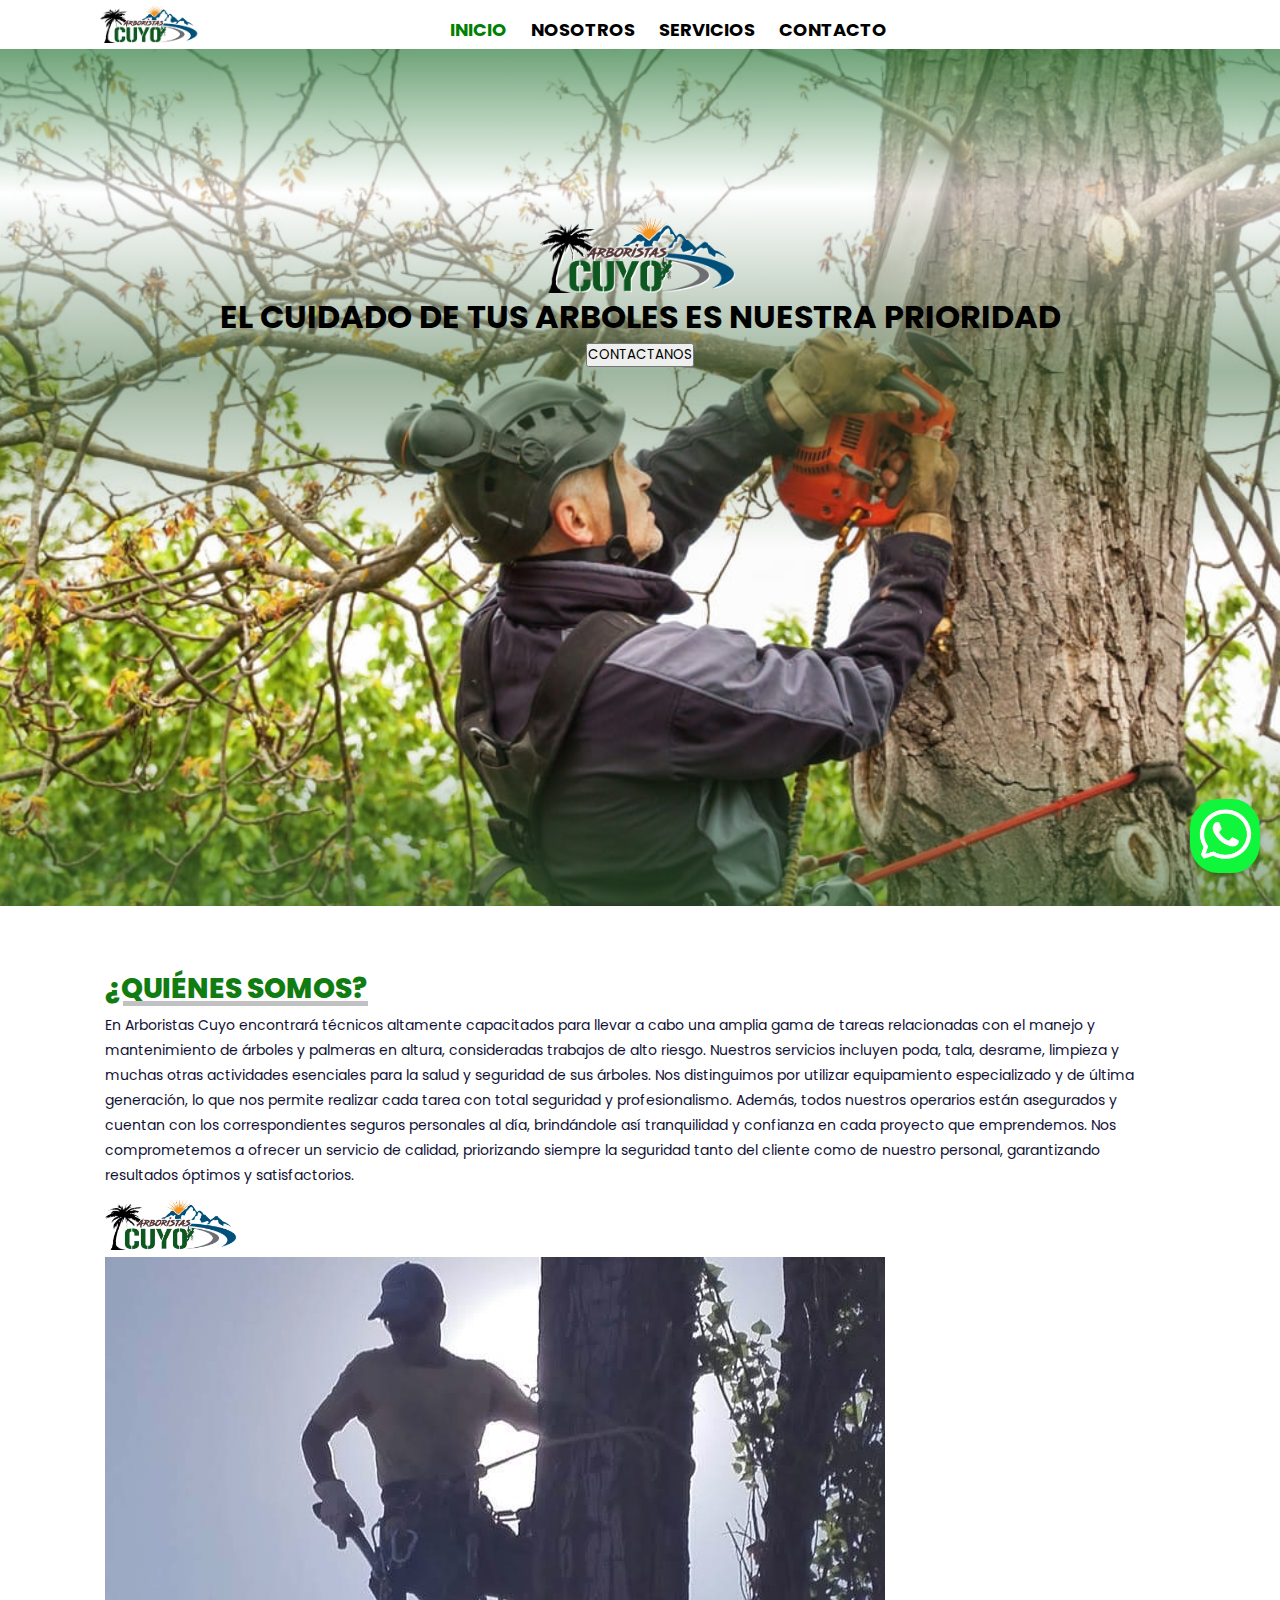
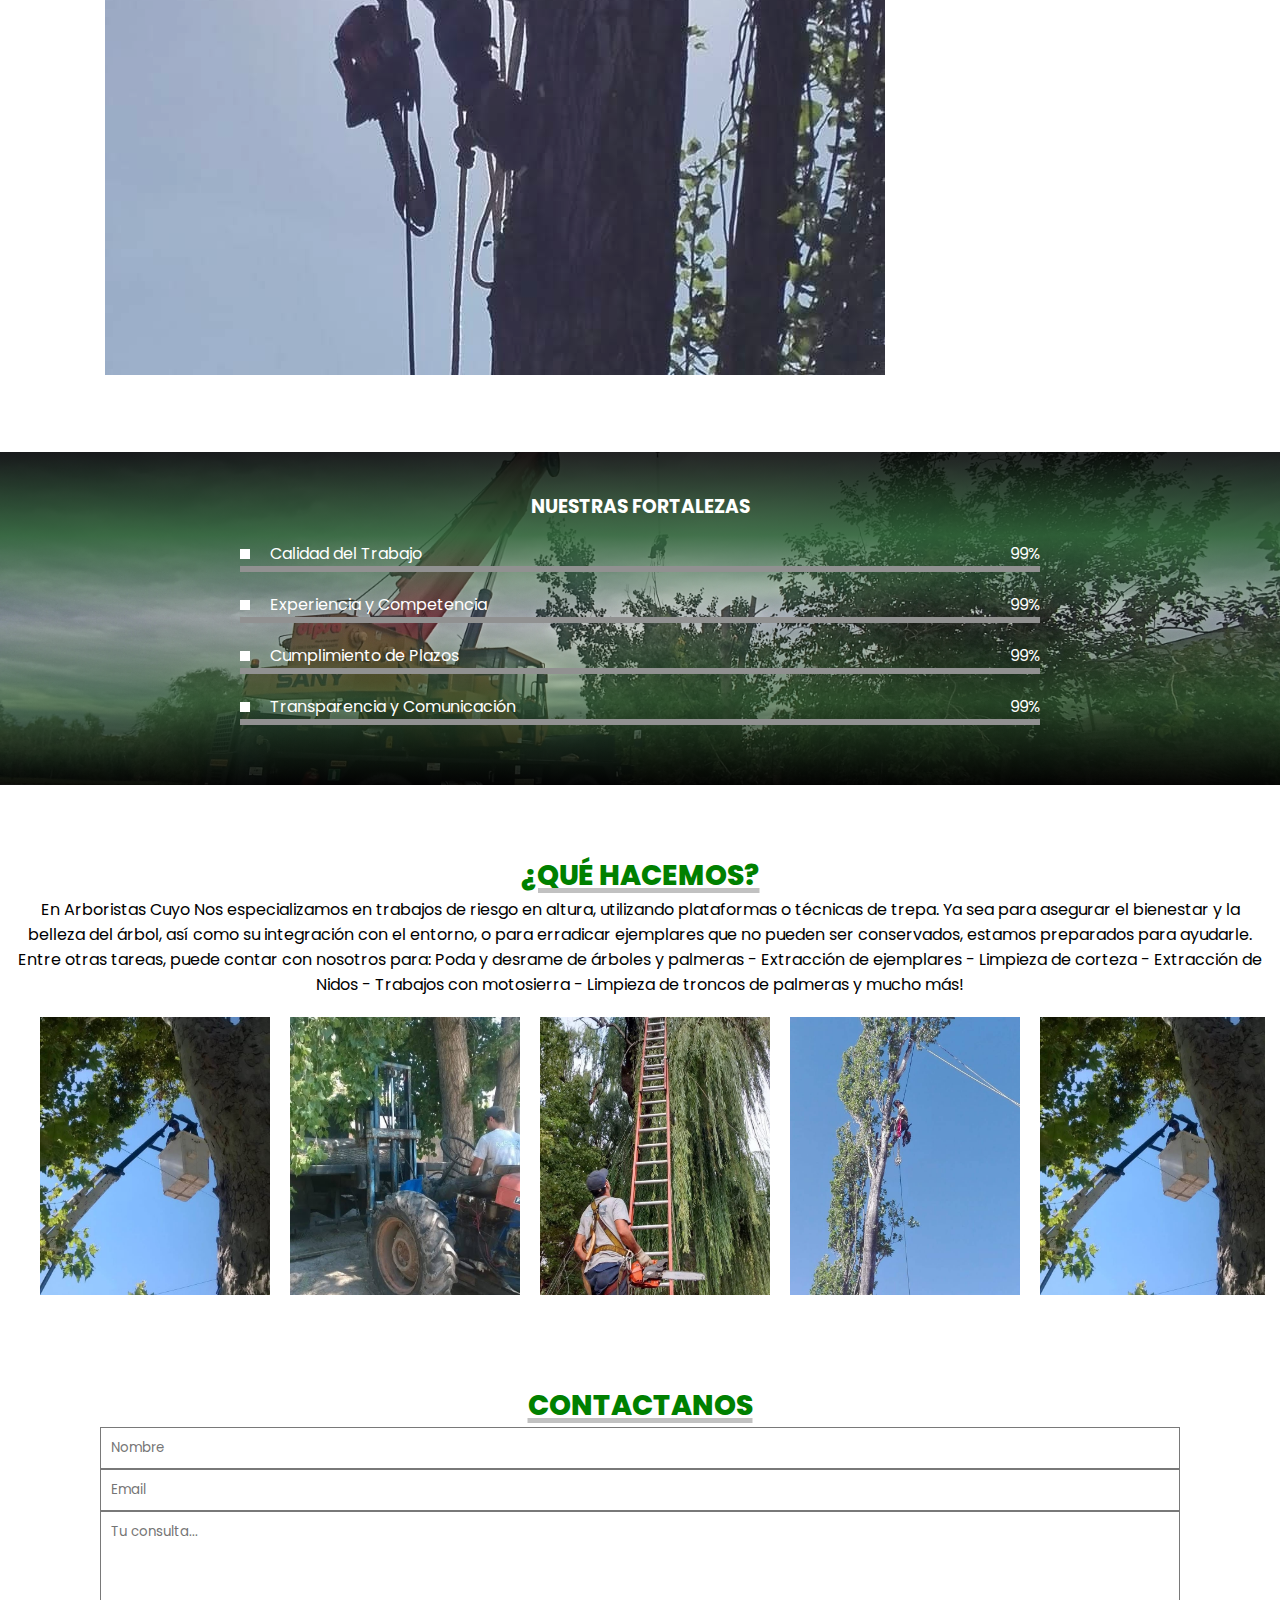
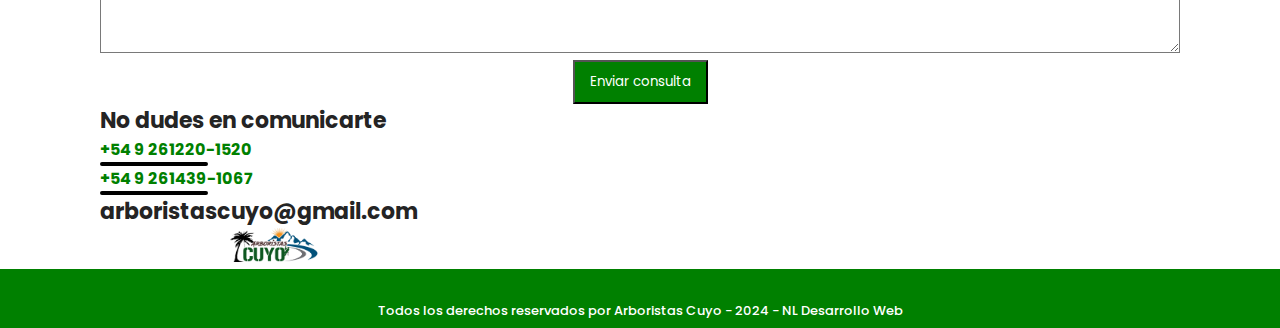
<file: index.html>
<!DOCTYPE html>
<html lang="es">

<head>
    <meta charset="UTF-8">
    <meta http-equiv="X-UA-Compatible" content="IE=edge">
    <meta name="viewport" content="width=device-width, initial-scale=1.0 user-scalable=no">
    <meta name="description" content="Sitio especializado en mantenimiento de autoelevadores.">
    <meta name="keywords" content="Autoelevadores, Heli, servicio técnico, repuestos, mantenimiento, capacitaciónes, 960/15, técnicos, diagnósticos, almacenamiento, estanterías, racks, neumaticos, apilador, zorras, neumaticos, filtros, cargadoras, autoelevadores eléctricos, combustión">
    <meta name="viewport" content="width=device-width, initial-scale=1, shrink-to-fit=no">

    <link rel="icon" type="image/jpg" href="./imagenes/logoArborista.png" />
    <link href="https://cdn.jsdelivr.net/npm/bootstrap@5.3.2/dist/css/bootstrap.min.css" rel="stylesheet" integrity="sha384-T3c6CoIi6uLrA9TneNEoa7RxnatzjcDSCmG1MXxSR1GAsXEV/Dwwykc2MPK8M2HN" crossorigin="anonymous">
    <link rel="stylesheet" href="https://cdnjs.cloudflare.com/ajax/libs/font-awesome/6.1.1/css/all.min.css" integrity="sha512-KfkfwYDsLkIlwQp6LFnl8zNdLGxu9YAA1QvwINks4PhcElQSvqcyVLLD9aMhXd13uQjoXtEKNosOWaZqXgel0g==" crossorigin="anonymous" referrerpolicy="no-referrer"
    />
    <link rel="stylesheet" href="estilo.css">
    <title>Lift Autoelevadores</title>
</head>

<body>
    <!-- SECCION I N I C I O -->
    <section id="inicio">
        <div class="contenido m-auto">
            <header>
                <div class="contenido-header">
                    <img class="logo" src="./imagenes/logoArborista.png" alt="logo" width="100px">
                    <nav id="nav" class="">
                        <ul id="links">
                            <li><a href="#inicio" class="seleccionado fw-bold" onclick="seleccionar(this)">INICIO</a></li>
                            <li><a href="#nosotros" onclick="seleccionar(this)">NOSOTROS</a></li>
                            <li><a href="#servicios" onclick="seleccionar(this)">SERVICIOS</a></li>
                            <li><a href="#contacto" onclick="seleccionar(this)">CONTACTO</a></li>
                        </ul>
                    </nav>
                    <!-- Icono del menu responsive -->
                    <div id="icono-nav" onclick="responsiveMenu()">
                        <i class="fa-solid fa-bars hambuerguesa"></i>
                    </div> 
                    <div class="redes">
                        <a href="https://www.youtube.com/channel/UCPWwAEOqWfNb7BHabDuNXPg" target="_blank" ><i class="fa-brands fa-youtube"></i></a>
                        <a href="https://www.facebook.com/Urbanoconstruccionesciviles"  target="_blank"><i class="fa-brands fa-facebook"></i></a>
                        <a href="https://www.instagram.com/urb.construccionesciviles?utm_source=qr&igsh=MWxrcWVxZ2N5cTZtbQ==" target="_blank"><i class="fa-brands fa-instagram-square"></i></a>
                    </div>
                </div>
            </header>
           
            <div class="container presentacion m-auto">
                <img class="logotran" src="./imagenes/logoArborista.png" alt="" width="200px">
                <div class="text-center"> 
                    <h1 class="mt-4 fw-bold fs-1 text-black ">EL CUIDADO DE TUS ARBOLES ES NUESTRA PRIORIDAD</h1>
                   
                 </div>
                 <div class="text-center">
                    <a href= "https://wa.me/542612201520?text=¡Hola,%20quisiera%20mas%20información!" target="_blank"><button type="button" class="btn btn-success btn-lg fw-bold mt-2">CONTACTANOS</button></a>
                  </div>
              </div>
    </section>
    <div class="container-fluid"> 
        <div class="row" id="nosotros"> 
                    
           <div class="col-md-7 col-xs-12 sobremi m-auto foto mt-2">
               <p class="titulo-seccion mb-4 text-center m-auto">¿QUIÉNES SOMOS?</p>
               
               <p class="text-center text-black fw-bold ">En Arboristas Cuyo encontrará técnicos altamente capacitados para llevar a cabo una amplia gama de tareas relacionadas con el manejo y mantenimiento de árboles y palmeras en altura, consideradas trabajos de alto riesgo. Nuestros servicios incluyen poda, tala, desrame, limpieza y muchas otras actividades esenciales para la salud y seguridad de sus árboles. Nos distinguimos por utilizar equipamiento especializado y de última generación, lo que nos permite realizar cada tarea con total seguridad y profesionalismo. Además, todos nuestros operarios están asegurados y cuentan con los correspondientes seguros personales al día, brindándole así tranquilidad y confianza en cada proyecto que emprendemos. Nos comprometemos a ofrecer un servicio de calidad, priorizando siempre la seguridad tanto del cliente como de nuestro personal, garantizando resultados óptimos y satisfactorios.
               </p>
                <div  class="col-md-5 col-xs-12 m-auto text-center mt-">
                    <img class="logonos" src="./imagenes/logoArborista.png" alt="" width="135px">
                </div>
           </div>
           <div  class="col-md-5 col-xs-12 m-auto ">
                   <img class="img-fluid foto-nosotros" src="./imagenes/arborista1.jpeg" alt="obra"   >  
               </div>
             
           </div>
             
       </div>
        </div>
   
    <!-- SECCION FORTALEZAS -->
 <div class="contenedor-skills m-auto" id="skills">
    <h3 class="m-auto mb-3">NUESTRAS FORTALEZAS</h3>
    <div class="skill m-auto">
        <div class="info mt-2">
            <p> <span class="lista"> </span>Calidad del Trabajo </p>
            <span class="porcentaje">99%</span>
        </div>

        <div class="barra">
            <div class="" id="html"></div>
        </div>
    </div>
    <div class="skill">
        <div class="info">
            <p> <span class="lista"> </span>Experiencia y Competencia</p>
            <span class="porcentaje">99%</span>
        </div>

        <div class="barra">
            <div class="" id="js"></div>
        </div>
    </div>
    <div class="skill">
        <div class="info">
            <p> <span class="lista"> </span>Cumplimiento de Plazos </p>
            <span class="porcentaje">99%</span>
        </div>

        <div class="barra">
            <div class="" id="rj"></div>
        </div>
    </div>
    <div class="skill">
        <div class="info">
            <p> <span class="lista"> </span>Transparencia y Comunicación</p>
            <span class="porcentaje">99%</span>
        </div>

        <div class="barra">
            <div class="" id="ps"></div>
        </div>
          </div>
</div>     


      

 <!-- SECCION S E R V I C I O S -->
    <section id="servicios">
        <div class="container ">
            <div class="row">
                <div class="col text-center ">
                    <p class="titulo-seccion mb-4 text-center m-auto ">¿QUÉ HACEMOS?</p>
                  <p class="fw-bold fs-6">En Arboristas Cuyo Nos especializamos en trabajos de riesgo en altura, utilizando plataformas o técnicas de trepa. Ya sea para asegurar el bienestar y la belleza del árbol, así como su integración con el entorno, o para erradicar ejemplares que no pueden ser conservados, estamos preparados para ayudarle. <br> Entre otras tareas, puede contar con nosotros para: Poda y desrame de árboles y palmeras - Extracción de ejemplares - Limpieza de corteza - Extracción de Nidos - Trabajos con motosierra - Limpieza de troncos de palmeras y mucho más!
                
            </div>
              
        </div>
        
        <div class="carousel-container ">
            <div class="carousel">
                
                <img src="imagenes/carrusel.jpeg" alt="Logo 1">
                <img src="imagenes/carrusel2.jpeg" alt="Logo 2">
                <img src="imagenes/carrusel3.jpeg" alt="Logo 2">
                <img src="imagenes/carrusel4.jpeg" alt="Logo 4">
                <img src="imagenes/carrusel.jpeg" alt="Logo 1">
                <img src="imagenes/carrusel2.jpeg" alt="Logo 2">
                <img src="imagenes/carrusel3.jpeg" alt="Logo 2">
                <img src="imagenes/carrusel4.jpeg" alt="Logo 4">
                <img src="imagenes/carrusel.jpeg" alt="Logo 1">
                <img src="imagenes/carrusel2.jpeg" alt="Logo 2">
                <img src="imagenes/carrusel3.jpeg" alt="Logo 2">
                <img src="imagenes/carrusel4.jpeg" alt="Logo 4">
                <img src="imagenes/carrusel.jpeg" alt="Logo 1">
                <img src="imagenes/carrusel2.jpeg" alt="Logo 2">
                <img src="imagenes/carrusel3.jpeg" alt="Logo 2">
                <img src="imagenes/carrusel4.jpeg" alt="Logo 4">
            </div>
        </div>
    </section>


 <section>



 <!-- SECCTION C O N T A C T O -->


<section >
    <div class="row" id="contacto"> 
    <p class="titulo-seccion mb-4 text-center m-auto ">Contactanos</p>

    <div class="contenedor-form ">
     <div class="container">
        <div class="row">
            <div class="col-lg-7 col-xs-12 mt-2">
                <form class="form" id="whatsappForm">
                    <div class="mb-3">
                      <input type="text" id="nombre" name="nombre" placeholder="Nombre" class="input-full">
                    </div>
                    <div class="mt-3">
                      <input type="email" id="email" placeholder="Email" class="input-full">
                    </div>
                    <div class="mt-3">
                      <textarea name="mensaje" id="mensaje" cols="10" rows="6" placeholder="Tu consulta..." class="input-full"></textarea>
                    </div>
                  
                    <div class="text-center">
                      <button type="button" id="enviarBtn" class="btn-enviar mb-2" target="_blank" onclick="enviarWhatsApp()" >Enviar consulta</button>
                    </div>
                  </form>   
            </div>
            <div class="col-lg-5 col-xs-12 final ">
                <div class="m-auto ">
                    <h3 class="titulo-formulario mt-4">No dudes en comunicarte</h3>
                <h4 class="telefonos fw-bold">+54 9 261220-1520</h4>
              <hr class="linea final">
                <h4 class="telefonos fw-bold">+54 9 261439-1067</h4>
              <hr class="linea final">
              <div class="m-auto">
                <h3 class="titulo-formulario">arboristascuyo@gmail.com </h3>
               
            </div>
              </div>
             
                <img class="logoamarillo" src="./imagenes/logoArborista.png" alt="" width="90px"> 
        </div>
        
      </div>  
        
    </div>
</section  >
 
    
     <section  class="gracias" >
        <div class="row" id="contacto"> 
        <p class="titulo-seccion mb-4 text-center m-auto fs-5">MUCHAS GRACIAS POR ELEGIRNOS</p>
    
        <div class="contenedor-form ">
         <div class="container">
            <div class="row">

                <div class="col-12 col-xs-12 ">
                    <div class="m-auto ">
                        <h3 class="titulo-formulario mt-2">No dudes en comunicarte</h3>
                    <h4 class="telefonos fw-bold">+54 9 2612 63-1609</h4>
                  <hr class="linea final">
                    <h4 class="telefonos fw-bold">+54 9 2616 39-0403</h4>
                  <hr class="linea final">
                  <div class="m-auto">
                    <h3 class="titulo-formulario">mantenimiento@liftautoelevadores.com </h3>
                    <h3 class="titulo-formulario">liftmantenimiento@gmail.com </h3>
                </div>
                  </div>
                 
                    <img class="logoamarillo " src="./imagenes/logoArborista.png" alt="" width="10px"> 
            </div>
            
          </div>  
            
        </div>
    </section  >

    <!-- SECCION INFORMACION -->

    <div id="whatsapp-button">
        <a href="https://wa.me/542612201520?text=¡Hola,%20quisiera%20mas%20información!" target="_blank"><img src="./imagenes/whatsapp.png" >
        </a>
    </div>
    <footer id="footer" class="footer1 mt-3">
        
        <div class=" m-auto">
            <a class="redes1" href="https://youtu.be/YvhI1yljqeE?feature=shared" target="_blank" ><i class="fa-brands fa-youtube"></i></a>
            <a class="redes1" href="https://www.instagram.com/lift.autoelevadores/" target="_blank"><i class="fa-brands fa-instagram-square"></i></a>
            <a class="redes1" href="https://www.facebook.com/profile.php?id=61556546189919&mibextid=ZbWKwL"  target="_blank"><i class="fa-brands fa-facebook"></i></a>
            <p class="derechos">Todos los derechos reservados por Arboristas Cuyo - 2024 - NL Desarrollo Web</p>
    </footer>
    
       <script src="https://cdn.jsdelivr.net/npm/bootstrap@5.3.2/dist/js/bootstrap.bundle.min.js" integrity="sha384-C6RzsynM9kWDrMNeT87bh95OGNyZPhcTNXj1NW7RuBCsyN/o0jlpcV8Qyq46cDfL" crossorigin="anonymous"></script>
 </body>
    <script src="script.js"></script>
 </body>

 </html>
</file>
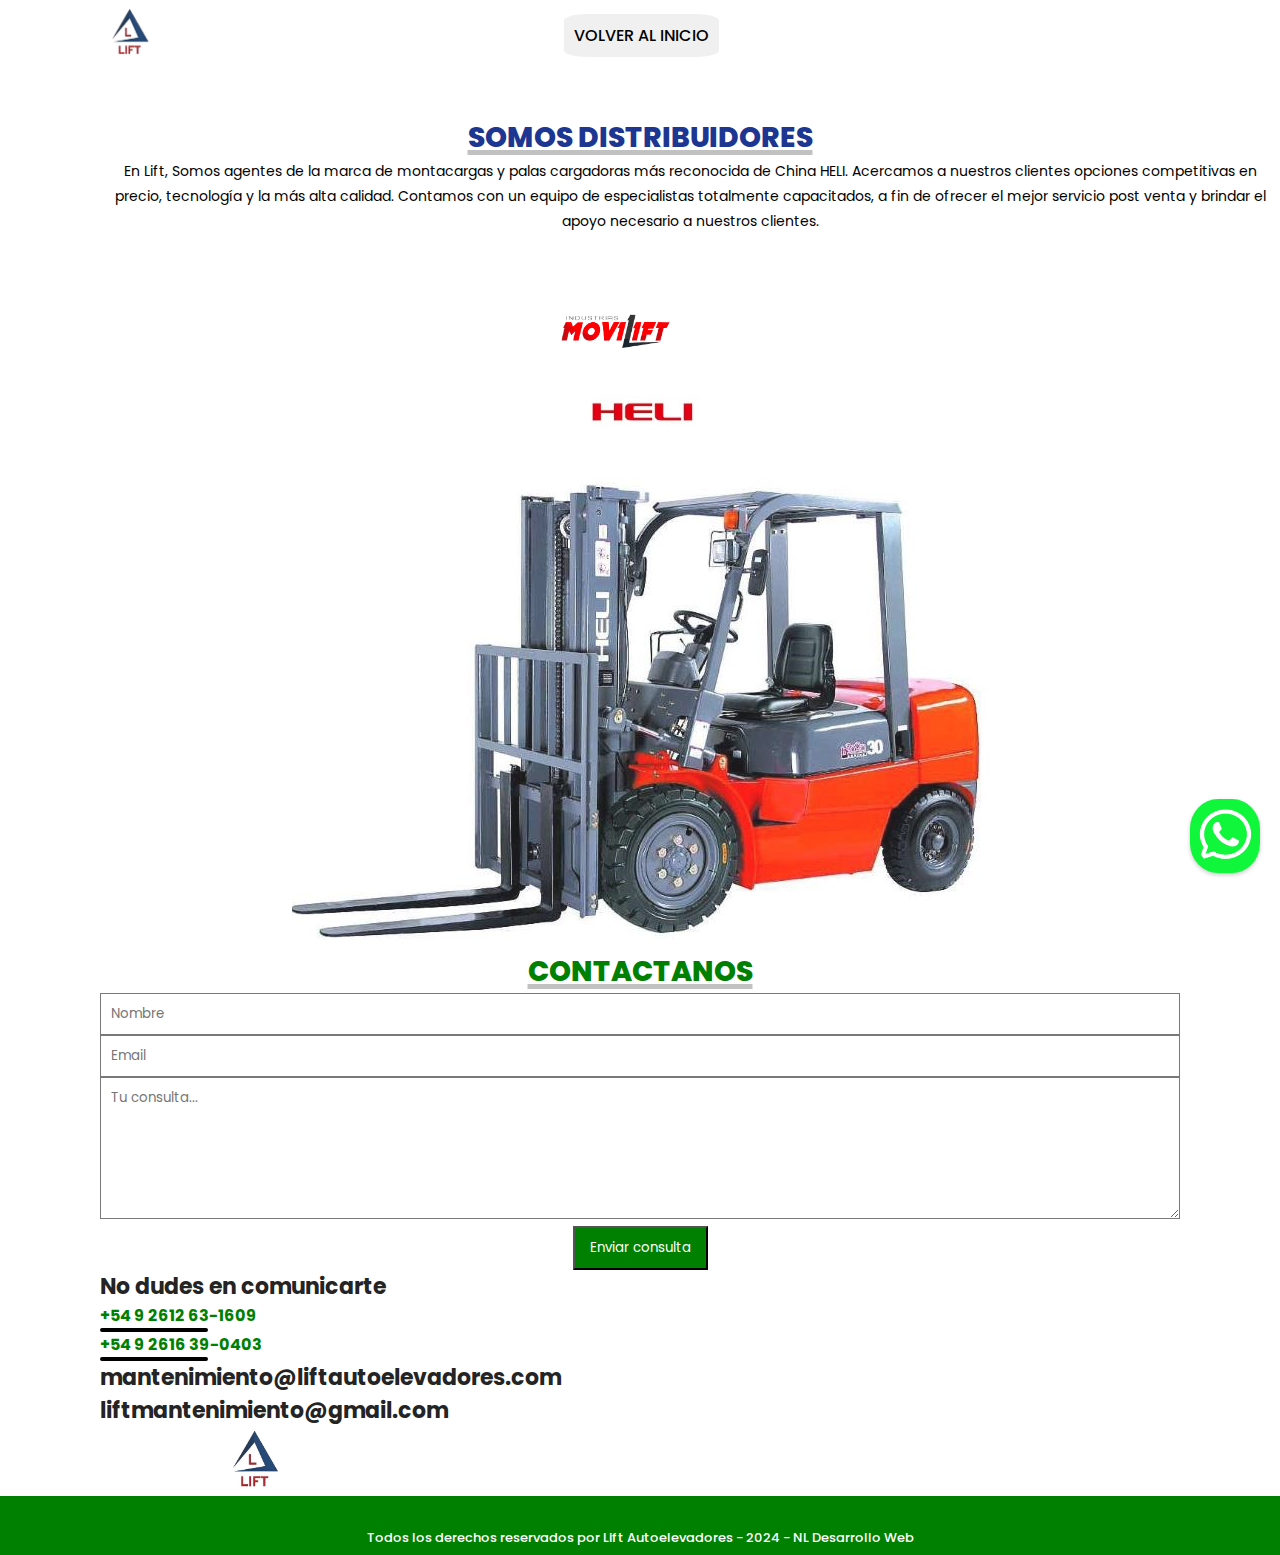
<file: distribuidores.html>
<!DOCTYPE html>
<html lang="es">

<head>
    <meta charset="UTF-8">
    <meta http-equiv="X-UA-Compatible" content="IE=edge">
    <meta name="viewport" content="width=device-width, initial-scale=1.0 user-scalable=no">
    <meta name="description" content="Sitio especializado en mantenimiento de autoelevadores.">
    <meta name="keywords" content="Autoelevadores, Heli, servicio técnico, repuestos, mantenimiento, capacitaciónes, 960/15, técnicos, diagnósticos, almacenamiento, estanterías, racks, neumaticos, apilador, zorras, neumaticos, filtros, cargadoras, autoelevadores eléctricos, combustión">
    <link rel="icon" type="image/jpg" href="./imagenes/logochico.jpeg" />
    <link href="https://cdn.jsdelivr.net/npm/bootstrap@5.3.2/dist/css/bootstrap.min.css" rel="stylesheet" integrity="sha384-T3c6CoIi6uLrA9TneNEoa7RxnatzjcDSCmG1MXxSR1GAsXEV/Dwwykc2MPK8M2HN" crossorigin="anonymous">
    <link rel="stylesheet" href="https://cdnjs.cloudflare.com/ajax/libs/font-awesome/6.1.1/css/all.min.css" integrity="sha512-KfkfwYDsLkIlwQp6LFnl8zNdLGxu9YAA1QvwINks4PhcElQSvqcyVLLD9aMhXd13uQjoXtEKNosOWaZqXgel0g==" crossorigin="anonymous" referrerpolicy="no-referrer"
    />
    <link rel="stylesheet" href="estilo.css">
    <title>Lift Autoelevadores</title>
</head>

<body>
    <!-- SECCION I N I C I O -->
    <section id="inicior">
        <div class="contenido m-auto">
            <header>
                <div class="contenido-header">
                    <img class="logo" src="./imagenes/logochico1.jpeg" alt="logo" width="40px">
                    <nav id="nav" class="">
                        <ul id="links">
                            
                            <li><a href="./index.html" onclick="seleccionar(this)" class="volver">VOLVER AL INICIO</a></li>
                            
                        </ul>
                    </nav>
                    <!-- Icono del menu responsive -->
                    <div id="icono-nav" onclick="responsiveMenu()">
                        <i class="fa-solid fa-bars hambuerguesa"></i>
                    </div> 
                    <div class="redes">
                        <a href="https://www.youtube.com/watch?v=YvhI1yljqeE" target="_blank" ><i class="fa-brands fa-youtube"></i></a>
                        <a class="redes1" href="https://www.facebook.com/profile.php?id=61556546189919&mibextid=ZbWKwL"  target="_blank"><i class="fa-brands fa-facebook"></i></a>
                        <a href="https://www.instagram.com/lift.autoelevadores/" target="_blank"><i class="fa-brands fa-instagram-square"></i></a>
                    </div>
                </div>
            </header>
           
            
                
        </div>
    </section>
 
 <!-- SECCION  Distribuidores-->
 
 <section>
    <div class="container" id="distribuidores">  
        <p class="titulo-seccion  text-center m-auto ">Somos Distribuidores</p>
 </div>
 </div>
    <div class="container-fluid" id="distribuidores"> 
        
        <div class="row" id="nosotros1"> 
                    
           <div class="col-md-5 col-xs-12 sobremi1 m-auto foto  ">
               <p class="text-center text-black fw-bold mt-4 ">En Lift, Somos agentes de la marca de montacargas  y palas cargadoras más reconocida de China HELI. Acercamos a nuestros clientes opciones competitivas en precio, tecnología y la más alta calidad. Contamos con un equipo de especialistas totalmente capacitados, a fin de ofrecer el mejor servicio post venta y brindar el apoyo necesario a nuestros clientes.</p>
                <div class="row m-auto ">
                    <div  class="col-6 col-md-6 text-end doslogos ">
                        <img class="" src="./imagenes/logomovilift.png" alt="" width="160px">
                    </div>
                    <div  class="col-6 col-md-6 text-end doslogos ">
                        <img class="" src="./imagenes/heli.jpg" alt="" width="140px">
                    </div>
                </div>
           </div>
           <div  class="col-md-7 col-xs-12 m-auto  mt-3 ">
                   <img class="img-fluid foto-nosotros" src="./imagenes/auto45.jpg" alt="obra"  width="" >  
               </div>
           </div> 
       </div>
 </section>
       

  <!-- SECCTION C O N T A C T O -->


<section id="contacto" class="container">
    <p class="titulo-seccion mb-4 text-center m-auto ">Contactanos</p>

    <div class="contenedor-form ">
     <div class="container">
        <div class="row">
            <div class="col-lg-7 col-xs-12 mt-2">
                <form class="form" id="whatsappForm">
                    <div class="mb-3">
                      <input type="text" id="nombre" name="nombre" placeholder="Nombre" class="input-full">
                    </div>
                    <div class="mt-3">
                      <input type="email" id="email" placeholder="Email" class="input-full">
                    </div>
                    <div class="mt-3">
                      <textarea name="mensaje" id="mensaje" cols="10" rows="6" placeholder="Tu consulta..." class="input-full"></textarea>
                    </div>
                  
                    <div class="text-center">
                      <button type="button" id="enviarBtn" class="btn-enviar mb-2" onclick="enviarWhatsApp()">Enviar consulta</button>
                    </div>
                  </form>   
            </div>
            <div class="col-lg-5 col-xs-12 final ">
                <div class="m-auto">
                    <h3 class="titulo-formulario mt-4">No dudes en comunicarte</h3>
                <h4 class="telefonos fw-bold">+54 9 2612 63-1609</h4>
              <hr class="linea final">
                <h4 class="telefonos fw-bold">+54 9 2616 39-0403</h4>
              <hr class="linea final">
              
              <h3 class="titulo-formulario">mantenimiento@liftautoelevadores.com </h3>
              <h3 class="titulo-formulario">liftmantenimiento@gmail.com </h3>
                </div>
                <img class="logoamarillo" src="./imagenes/logochico1.jpeg" alt="" width="50px"> 
        </div>
        
      </div>  
        
    </div>
</section>

    <!-- SECCION INFORMACION -->

    <div id="whatsapp-button">
        <a href="https://wa.me/542612631609?text=¡Hola,%20quisiera%20mas%20información!" target="_blank"><img src="./imagenes/whatsapp.png" >
        </a>
    </div>
    <footer id="footer" class="mt-3">
        
        <div class=" m-auto">
            <a class="redes1" href="https://youtu.be/YvhI1yljqeE?feature=shared" target="_blank" ><i class="fa-brands fa-youtube"></i></a>
            <a class="redes1" href="https://www.instagram.com/lift.autoelevadores/" target="_blank"><i class="fa-brands fa-instagram-square"></i></a>
            <a class="redes1" href="https://www.facebook.com/profile.php?id=61556546189919&mibextid=ZbWKwL"  target="_blank"><i class="fa-brands fa-facebook"></i></a>
            <p class="derechos">Todos los derechos reservados por Lift Autoelevadores - 2024 - NL Desarrollo Web</p>
        </div>
    </footer>
    
       <script src="https://cdn.jsdelivr.net/npm/bootstrap@5.3.2/dist/js/bootstrap.bundle.min.js" integrity="sha384-C6RzsynM9kWDrMNeT87bh95OGNyZPhcTNXj1NW7RuBCsyN/o0jlpcV8Qyq46cDfL" crossorigin="anonymous"></script>
 </body>
    <script src="script.js"></script>
 </body>

 </html>
</file>
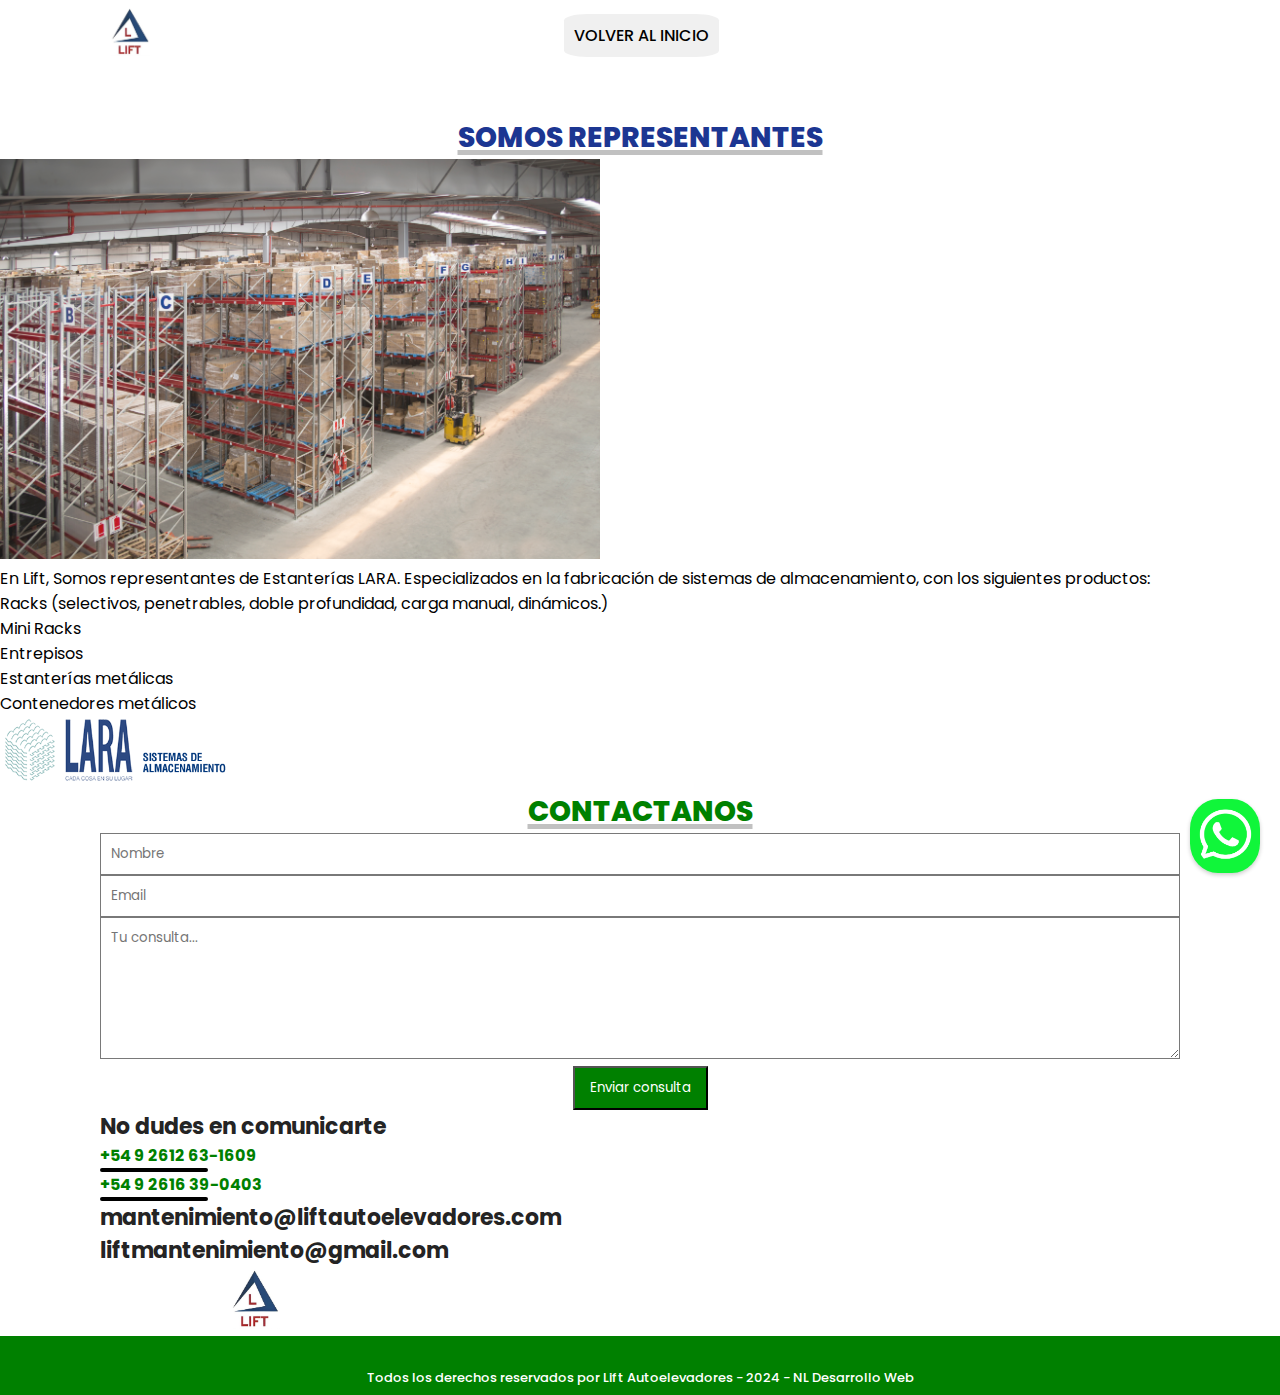
<file: representante.html>
<!DOCTYPE html>
<html lang="es">

<head>
    <meta charset="UTF-8">
    <meta http-equiv="X-UA-Compatible" content="IE=edge">
    <meta name="viewport" content="width=device-width, initial-scale=1.0 user-scalable=no">
    <meta name="description" content="Sitio especializado en mantenimiento de autoelevadores.">
    <meta name="keywords" content="Autoelevadores, Heli, servicio técnico, repuestos, mantenimiento, capacitaciónes, 960/15, técnicos, diagnósticos, almacenamiento, estanterías, racks, neumaticos, apilador, zorras, neumaticos, filtros, cargadoras, autoelevadores eléctricos, combustión">
    <link rel="icon" type="image/jpg" href="./imagenes/logochico.jpeg" />
    <link href="https://cdn.jsdelivr.net/npm/bootstrap@5.3.2/dist/css/bootstrap.min.css" rel="stylesheet" integrity="sha384-T3c6CoIi6uLrA9TneNEoa7RxnatzjcDSCmG1MXxSR1GAsXEV/Dwwykc2MPK8M2HN" crossorigin="anonymous">
    <link rel="stylesheet" href="https://cdnjs.cloudflare.com/ajax/libs/font-awesome/6.1.1/css/all.min.css" integrity="sha512-KfkfwYDsLkIlwQp6LFnl8zNdLGxu9YAA1QvwINks4PhcElQSvqcyVLLD9aMhXd13uQjoXtEKNosOWaZqXgel0g==" crossorigin="anonymous" referrerpolicy="no-referrer"
    />
    <link rel="stylesheet" href="estilo.css">
    <title>Lift Autoelevadores</title>
</head>

<body>
    <!-- SECCION I N I C I O -->
    <section id="inicior">
        <div class="contenido m-auto">
            <header>
                <div class="contenido-header">
                    <img class="logo" src="./imagenes/logochico1.jpeg" alt="logo" width="40px">
                    <nav id="nav" class="">
                        <ul id="links">
                            
                            <li><a href="./index.html" onclick="seleccionar(this)" class="volver">VOLVER AL INICIO</a></li>
                            
                        </ul>
                    </nav>
                    <!-- Icono del menu responsive -->
                    <div id="icono-nav" onclick="responsiveMenu()">
                        <i class="fa-solid fa-bars hambuerguesa"></i>
                    </div> 
                    <div class="redes">
                        <a href="https://www.youtube.com/watch?v=YvhI1yljqeE" target="_blank" ><i class="fa-brands fa-youtube"></i></a>
                        <a class="redes1" href="https://www.facebook.com/profile.php?id=61556546189919&mibextid=ZbWKwL"  target="_blank"><i class="fa-brands fa-facebook"></i></a>
                        <a href="https://www.instagram.com/lift.autoelevadores/" target="_blank"><i class="fa-brands fa-instagram-square"></i></a>
                    </div>
                </div>
            </header>
           
            
                
        </div>
    </section>
 
 <!-- SECCION  Distribuidores-->
 
 <section>
    <div class="container" id="distribuidores">  
        <p class="titulo-seccion  text-center m-auto"> Somos Representantes</p>
 </div>

    <div class="container-fluid" > 
        
        <div class="row m-auto" id="nosotros1"> 
                    
           <div class="col-md-6 col-xs-12 text-end m-auto mt-3 ">
            <img class="img-fluid text-center mt-3 foto-nosotros" src="./imagenes/esta7.jpg" alt="obra"  width="600px" >  
              
           </div>
           <div  class="col-md-6 col-xs-12 m-auto text-center">
            <p class="text-start text-black fw-bold mt-3 ">En Lift, Somos representantes de Estanterías LARA. Especializados en la fabricación de sistemas de almacenamiento, con los siguientes productos:
            </p>
            <div  class="col m-auto text-center mt-2">

                <ul class="fw-bold text-start">
                    <li>Racks (selectivos, penetrables, doble profundidad, carga manual, dinámicos.)</li>
                    <li>Mini Racks </li>
                    <li> Entrepisos</li>
                    <li>Estanterías metálicas</li>
                    <li> Contenedores metálicos</li>
                </ul>
            </div>
                <div class="row">
                    
                    
                <div  class="col m-auto text-center mt-3">
                    <img class="" src="./imagenes/Laralogo.png" alt="" width="230px">
                </div>
           </div>
       </div>
     </div>
 </section>
       


  <!-- SECCTION C O N T A C T O -->


<section id="contacto" class="container">
    <p class="titulo-seccion mb-4 text-center m-auto">Contactanos</p>

    <div class="contenedor-form ">
     <div class="container">
        <div class="row">
            <div class="col-lg-7 col-xs-12 mt-2">
                <form class="form" id="whatsappForm">
                    <div class="mb-3">
                      <input type="text" id="nombre" name="nombre" placeholder="Nombre" class="input-full">
                    </div>
                    <div class="mt-3">
                      <input type="email" id="email" placeholder="Email" class="input-full">
                    </div>
                    <div class="mt-3">
                      <textarea name="mensaje" id="mensaje" cols="10" rows="6" placeholder="Tu consulta..." class="input-full"></textarea>
                    </div>
                  
                    <div class="text-center">
                      <button type="button" id="enviarBtn" class="btn-enviar mb-2" onclick="enviarWhatsApp()">Enviar consulta</button>
                    </div>
                  </form>   
            </div>
            <div class="col-lg-5 col-xs-12 final ">
                <div class="m-auto">
                    <h3 class="titulo-formulario mt-4">No dudes en comunicarte</h3>
                <h4 class="telefonos fw-bold">+54 9 2612 63-1609</h4>
              <hr class="linea final">
                <h4 class="telefonos fw-bold">+54 9 2616 39-0403</h4>
              <hr class="linea final">
              
              <h3 class="titulo-formulario">mantenimiento@liftautoelevadores.com </h3>
              <h3 class="titulo-formulario">liftmantenimiento@gmail.com </h3>
                </div>
                <img class="logoamarillo" src="./imagenes/logochico1.jpeg" alt="" width="50px"> 
        </div>
        
      </div>  
        
    </div>
</section>

    <!-- SECCION INFORMACION -->

    <div id="whatsapp-button">
        <a href="https://wa.me/542612631609?text=¡Hola,%20quisiera%20mas%20información!" target="_blank"><img src="./imagenes/whatsapp.png" >
        </a>
    </div>
    <footer id="footer" class="mt-3">
        
        <div class=" m-auto">
            <a class="redes1" href="https://youtu.be/YvhI1yljqeE?feature=shared" target="_blank" ><i class="fa-brands fa-youtube"></i></a>
           
            <a class="redes1" href="https://www.instagram.com/lift.autoelevadores/" target="_blank"><i class="fa-brands fa-instagram-square"></i></a>
             <a class="redes1" href="https://www.facebook.com/profile.php?id=61556546189919&mibextid=ZbWKwL"  target="_blank"><i class="fa-brands fa-facebook"></i></a>
            <p class="derechos">Todos los derechos reservados por Lift Autoelevadores - 2024 - NL Desarrollo Web</p>
    </footer>
    
       <script src="https://cdn.jsdelivr.net/npm/bootstrap@5.3.2/dist/js/bootstrap.bundle.min.js" integrity="sha384-C6RzsynM9kWDrMNeT87bh95OGNyZPhcTNXj1NW7RuBCsyN/o0jlpcV8Qyq46cDfL" crossorigin="anonymous"></script>
 </body>
    <script src="script.js"></script>
 </body>

 </html>
</file>
<file: estilo.css>
@import url('https://fonts.googleapis.com/css2?family=Poppins:ital,wght@0,100;0,200;0,300;0,400;0,500;0,600;0,700;0,800;0,900;1,100;1,200;1,300;1,400;1,500;1,600;1,700;1,800;1,900&display=swap');

        *{
            margin: 0;
            padding: 0;
            box-sizing: border-box;
            font-family: 'Poppins';
        }
        .cartas :hover{
            background-color:#e7e7e7
        }
        .volver{
            background-color: #f0f0f0;
            padding: 10px;
            border-radius: 15%;
          
        }
        .gracias{
            display: none;
        }
        .logoamarillo{
          margin-left: 130px; 
        }
        .logotran{
            margin-top: -120px;
            
        }
        .color2 a{
            background-color:#1c3692;
            color:#ffffff;
        }
        .color2 a:hover{
            background-color: #0b1b54;
            color:#e4e4e4;
            font-weight: 700;
        }
        html {
            scroll-behavior: smooth;
        }
        /* *********************/
        /* seccion I N I C I O */
        /* *********************/
        .hambuerguesa{
            color: green;
            width: 30px;
            
        }
        
        /*linear-gradient( rgba(40, 3, 251, 0.441),rgba(37, 0, 245, 0.391)),*/
     
        .redes1 {
            color: #000000;
            
        }
        .redes1 :hover {
            color:#1c3692;
         }

       
        .titulos{
            font-size: 24px;
            font-weight: 800;
            
            
        }
       .inicio{
        color:#1c3692;
        font-weight:bold;
        font-size: 55px;
        margin-top: 30px;
        margin-right: 160px;
       
         }
         .inicio1{
           margin-left: 160px;
        }
        .inicio2{
            color:#1c3692;
            font-weight:bold;
            font-size: 50px;
    
         } 
         #inicio {
            background:linear-gradient( #096218b8 ,#feffff8f, #33643477,#ffffff00, #ffffff00,#33643492 ), url("./imagenes/arbol3.jpg");
            background-size: cover;
             margin-top: 15px;
            background-position:center;
            height:99vh;
            

        }   
         
        #inicio .contenido header {
            background-color: rgb(255, 255, 255);
            position: fixed;
            width: 100%;
            z-index: 1100;
            top: 0;
        }
        
        #inicio .contenido header .contenido-header {
            max-width: 1100px;
            margin: auto;
            display: flex;
            justify-content: space-between;
            align-items: center;
            padding: 6px 10px;
        }
        
        
        #inicio .contenido header .contenido-header nav ul {
            list-style: none;
            display: flex;
            align-items: center;
            margin-top: 10px;
        }
        
        #inicio .contenido header .contenido-header nav ul li a {
            text-decoration: none;
            color: rgb(0, 0, 0);
            margin: 0 12px;
            font-weight: 700;
            transition: .5s;
            font-size: 18px;

        }
        
        #inicio .contenido header .contenido-header nav ul li a:hover {
            color:#1c3692;
            font-weight: 900;
        
            
        }
        
        #inicio .contenido header .contenido-header .redes a {
            text-decoration: none;
            font-size: 20px;
            color:green;
            display: inline-block;
            margin-left: 10px;
            transition: .5s;
            font-weight: 500;
            padding: 1px;
           
            
            
        }
        
        #inicio .contenido header .contenido-header .redes a:hover {
            color: green;
            font-weight: 600;
            transform: scale(1.1, 1.1);
        }
        
        #inicio .contenido header .contenido-header .seleccionado {
            color: green;
        }
        
        #inicio .contenido .presentacion {
            height: 75vh;
            margin: auto;
           
            display: flex;
            flex-direction: column;
            align-items: center;
            justify-content: center;
    
        }
       
        
        #inicio .contenido .presentacion .ayuda1 h3 {
            display: none;
            font-size: 40px;
            margin-bottom: 105px;
            text-align: center;
            color:#ffffff;
             font-weight: 900;
            padding: 20px;
            background-color:#1c3692d7;
        }
        
        
        
        #inicio .contenido .presentacion .descripcion {
            max-width: 70px;
            margin: 25px auto;
            font-size: 18px;
            text-align: center;
        }
        
        
        
      
        
        #icono-nav {
            color: #fff;
            display: none;
        }


        
        #icono-nav {
            color: #fff;
            display: none;
        }



        #inicior{
            background: none;
            background-size: none;
            
            background-position:center;
            height:13vh;

      
        } 
        #inicior .contenido header {
            background-color: rgb(255, 255, 255);
            position: fixed;
            width: 100%;
            z-index: 1100;
            top: 0;
        }
        
        #inicior .contenido header .contenido-header {
            max-width: 1100px;
            margin: auto;
            display: flex;
            justify-content: space-between;
            align-items: center;
            padding: 6px 20px;
        }
        
        
        #inicior .contenido header .contenido-header nav ul {
            list-style: none;
            display: flex;
            align-items: center;
            margin-top: 10px;
        }
        
        #inicior .contenido header .contenido-header nav ul li a {
            text-decoration: none;
            color: rgb(0, 0, 0);
            margin: 0 12px;
            font-weight: 500;
            transition: .5s;

        }
        
        #inicior .contenido header .contenido-header nav ul li a:hover {
            color:#1c3692;
            font-weight: 800;
            transform: scale(1.9, 1.9);
            
        }
        
        #inicior .contenido header .contenido-header .redes a {
            text-decoration: none;
            color:#000000;
            display: inline-block;
            margin-left: 10px;
            transition: .5s;
            font-weight: 1000;
            
        }
        
        #inicior .contenido header .contenido-header .redes a:hover {
            color:#1c3692;
            font-weight: 600;
            transform: scale(1.6, 1.6);
        }
          

        /* *********************/
        /* seccion NOSOTROS */
        /* *********************/        

        .problema {

            color:#ffc107;
        }
        .problema :hover {
            transform: scale(1.2, 1.2);
            
        }

        #nosotros {
            max-width: 1100px;
            margin: auto;
            padding: 70px 15px;
            color: #111135;
            
        }
    
        #nosotros .sobremi {
            margin: 10 40px;
            
        }
        
        #nosotros .sobremi .titulo-seccion {
            font-size: 28px;
            font-weight: 800;
            text-transform: uppercase;
            color: rgb(17, 124, 17);
            text-decoration: underline;
            text-decoration-color:#c1c1c1;
            text-decoration-thickness: 5px;
        }
        
        #nosotros .sobremi h2 {
            font-size: 34px;
            font-weight: bold;
            margin: 20px 0;
            letter-spacing: 2px;
        }
        
        #nosotros .sobremi h2 span {
            color:#ffc107;
        }
        
        #nosotros .sobremi h3 {
            font-size: 18px;
            font-weight: 500;
            text-transform: uppercase;
            margin-bottom: 20px;
            letter-spacing: 1px;
        }
        
        #nosotros .sobremi p {
            font-size: 14px;
            line-height: 25px;
            margin-bottom: 12px;
        }

        
        #nosotros .sobremi a {
            display: inline-block;
            text-decoration: none;
            color: #000;
            border-radius: 30px;
            border: 1px solid #000;
            padding: 10px 20px;
            margin-top: 30px;
            transition: .5s;
           
        }
        
        #nosotros .sobremi a:hover {
            background-color:#ffc107;
            color: #050505;
        }

        #whatsapp-button {
            position: fixed;
            bottom: 20px;
            right: 20px;
        }

        .foto-nosotros{
         opacity: 0.9;
         
         
        }
        .foto-nosotros:hover{
            opacity: 1.9; 
           
        }

       
        #whatsapp-button a img {
            width: 70px; /* Ajusta el tamaño según tu preferencia */
            border-radius: 40%;
            box-shadow: 0 2px 4px rgba(0, 0, 0, 0.2);
            background-color: #10f63a; /* Color de WhatsApp */
            padding: 8px;
            
        }
        
        #whatsapp-button a img:hover {
            background-color:#1c9245;/* Cambia el color al pasar el mouse */
            opacity: 1;
            
        }
        

        .contador-obras {
            background: linear-gradient(#1c3692, #0000008a,#ef0d0d7b,#0000008a, #1c3692), url("./imagenes/arborista2.jpg");
            background-size: cover;
            background-position:center;
            height:35vh;
            width: 90%;
            align-items: center;
            justify-content: center;
    
        }
        .counting{
            
            
            align-items: center;
            justify-content: center;
    
        }
                    
        
        .counting .count{
            font-size: 45px;
            color: rgb(255, 255, 255);
            font-weight: 800;
            
        }



       
        /* seccion S K I L L S */
        /* *********************/
        
        .seccion2 {
            width: 80%;
            border-radius: 5px;
            color: white;
            
          }
        .direccion {
            color: #575656;
          }
        .datos {
            font-size: small;
            color: #575656;
          }
        .color1 {
            font-size: 800;
            color:#ffffff;
            
          }
        .parrafo {
            color: #575656;
          }
        
        .nombre {
            color:#ffc107;
            font-weight: 500;
          }
        .contenedor-skills {
            background: linear-gradient(#000000d3,#2d6236dd,#00000000,#33643492,#000000d3 ), url("./imagenes/arborista2.jpg");
            background-repeat: no-repeat;
            background-size: cover;
            color: #fff;
            background-position: center center;
            padding: 40px ;
            text-align: center;
        }
        
        .contenedor-skills .skill {
            max-width: 800px;
            margin: 20px auto;
        }
        
        .contenedor-skills .skill .info {
            display: flex;
            justify-content: space-between;
        }
        
        .contenedor-skills .skill .lista {
            display: inline-block;
            margin-right: 20px;
            height: 10px;
            width: 10px;
            background-color: #fff;
        }
        
        .contenedor-skills .skill .barra {
            background-color: #919191;
            width: 100%;
            height: 6px;
            margin: 0px 0px;
        }
        
        .contenedor-skills .skill .barra .barra-progreso1 {
            background-color: #fff;
            width: 65%;
            height: 6px;
            animation: progreso1 2s forwards;
        }
        
        .contenedor-skills .skill .barra .barra-progreso2 {
            background-color: #ffffff;
            width: 90%;
            height: 6px;
            animation: progreso2 2s forwards;
        }
        
        .contenedor-skills .skill .barra .barra-progreso3 {
            background-color: #fff;
            width: 90%;
            height: 6px;
            animation: progreso3 2s forwards;
        }
        
        .contenedor-skills .skill .barra .barra-progreso4 {
            background-color: #fff;
            width: 85%;
            height: 6px;
            animation: progreso4 2s forwards;
        }
        
        @keyframes progreso1 {
            0% {
                width: 0;
            }
            100% {
                width: 99.5%;
            }
        }
    
         
        #servicios {
            padding: 70px 15px;
            text-align: center;
            background-color: #ffffff;
        }
        
        
        #servicios .titulo-seccion {
            font-size: 28px;
            font-weight: 800;
            text-transform: uppercase;
            color: green;
            text-decoration: underline;
            text-decoration-color:#c1c1c1;
            text-decoration-thickness: 5px;
        }
        
        #servicios .fila {
            display: flex;
            justify-content: space-between;
            max-width: 1150px;
            margin: 30px auto;
        }
          
       
        

        #servicios .fila .servicio {
            max-width: 350px;
            background-color:#1c3692;
            padding: 28px;
            margin: 0 5px;
            border-radius: 5px;
            transition: .5s;
        }
        
        #servicios .fila .servicio:hover {
            box-shadow: 5px 5px 10px #db2427, -5px -5px 10px#1c3692;
        }
        
        #servicios .fila .servicio .icono {
            display: inline-block;
            width: 80px;
            height: 80px;
            border-radius: 50%;
            background-color:#db2427;
            padding: 20px;
            margin-bottom: 25px;
        }
    
        
        #servicios .fila .servicio h4 {
            font-size: 22px;
            margin-bottom: 25px;
        }
        
        #servicios .fila .servicio hr {
            width: 30%;
            margin: auto;
            color: #ffffff;
            margin-bottom: 25px;
            border: 2px solid #ffffff; 
        
           border-radius: 3px;
            
        }
        
        #servicios .fila .servicio ul {
            
           
          
            margin-bottom: 10px;
        }
        
        #servicios .fila .servicio p {
            font-size: 14px;
            line-height: 22px;
        }




        /* *********************/
        /* seccion C O N T A C T O */
        /* *********************/
        

    
        #contacto  {
            padding: 0px 5px;
            text-align: center;
            background-color: #ffffff;
            margin: auto;
            
             }
            
    #contacto .contenedor-form .fila {
    margin-bottom: 15px;
    }
    
    #contacto .contenedor-form input,
    #contacto .contenedor-form textarea {
    padding: 10px;
    border: 0.5px solid #0000008a;
    
    }
    
    
    #contacto .contenedor-form .input-full {
    width: 100%;
    }
    

    
    #contacto .contenedor-form {
    max-width: 85%;
    margin: auto;
    }
    
    #contacto .contenedor-form .fila {
    margin-bottom: 15px;
    }
    
    #contacto .contenedor-form input,
    #contacto .contenedor-form textarea {
    padding: 10px;
    border: 0.5px solid #0707078a;
    
    }
    
    .final {
        text-align: start;
       
    }
    #contacto .contenedor-form .input-full {
    width: 100%;
    }
    
    #contacto .titulo-seccion {
        font-size: 28px;
        font-weight: 800;
        text-transform: uppercase;
        color: green;
        text-decoration: underline;
        text-decoration-color:#c1c1c1;
        text-decoration-thickness: 5px;
    }
    
    #contacto .btn-enviar {
    display: block;
    margin: auto;
    cursor: pointer;
    transition: .5s;
    padding: 10px 15px !important;
    background-color:green;
    color: #ffffff;
    }
    #contacto .btn-enviar:hover{
    background-color: green;
    color:#000000;  
    font-weight: 700;
    }   
    #contacto .titulo-formulario {
    font-size: 22px;
    color: #242424;
    font-weight: 700;
     
     
    }
    .linea {
        border: 2px solid #000000; 
        
         width: 10%;
        border-radius: 3px; 

    }
 
     /*seccion distribuidores */

      
        #distribuidores {
             
            text-align: center;
            background-color: #ffffff;
            
        }
        
        
        #distribuidores .titulo-seccion {
            font-size: 28px;
            font-weight: 800;
            text-transform: uppercase;
            color: #1c3692;
            text-decoration: underline;
            text-decoration-color:#c1c1c1;
            text-decoration-thickness: 5px;
        }   
        
        #nosotros1 .sobremi1 {
            padding: 40 15px;
            
        }
        #nosotros1 .sobremi1 p {
            font-size: 14px;
            line-height: 25px;
           margin-bottom: 80px;
           padding-left: 100px;
        }
        .doslogos{
            margin-bottom: 40px;
        }
        .subrayado{
            text-decoration: underline;
            color: #1c3692;
        }
        .carousel-container {
            
            overflow: hidden;
            width: 100%;
        }
        
        .carousel {
            padding: 20px 15px;
            display: flex;
            transition: transform 0.2s ease-in-out;
        }
        
        .carousel img {
            width: 230px; /* Ajusta el tamaño según tus necesidades */
            margin: 0 10px; /* Espacio entre las imágenes */
        }
    
        /*#fondo{
            
            background: url("./imagenes/fondo.png");
            background-size: cover;
             margin-top: 15px;
            background-position:center;
            height:80vh;
        }
        .fondo2{
            display: none;
        }*/
        /* *********************/
        /* seccion F O O T E R */
        /* *********************/
        
        footer {
           background-color: green;
            color: #ffffff;
            text-align: center;
            padding: 7px 0;
        }
        
        footer .redes1 {
            text-decoration: none;
            color: #ffffff;
            display: inline-block;
            margin: 5px;
            font-size: 26px;
        }
        #footer .redes1 :hover {
            color:#ffffff;
            font-weight: 400;
            transform: scale(1.2, 1.2);
         }

/* Estilos para el contenedor del texto */
.text-container {
    text-align: center;
    margin-top: 100px;
    font-size: 24px;
    font-weight: bold;
}

/* Estilos para el texto a revelar */
.reveal-text {
    opacity: 0;
    animation: reveal 4s linear forwards;
}

@keyframes reveal {
    0% {
        opacity: 0;
    }
    100% {
        opacity: 1;
    }
}

.derechos{
    font-size: small;
    font-weight: 500;
}
.img{
    display: flex;
    width: 600px;
    height: 430px;
  
} 
.img img {
    width: 0px;
    flex-grow: 1;
    object-fit: cover;
    opacity: .8;
    transition: .5s ease;
    
}

.img img:hover{
    cursor:all-scroll;
    width: 300px;
    opacity: 1;
    filter: contrast(120%);

}


.portada{
     
    align-items: center;
    justify-content: center;

}
.portada1{
    padding: 40px 0px;
    align-items: center;
    justify-content: center;

}
.telefonos{
    color: green;
}

        /* *********************/
        /* seccion R E S P O N S I V E */
        /* *********************/
        
        @media screen and (max-width: 800px) {
           
            .redes {
                display: none;
            }
            
            nav {
                display: none;
            }
            nav.responsive {
                display: block;
                background-color: rgba(255, 255, 255, 0.8);
                width: 100%;
                position: absolute;
                top: 40px;
                left: 0;
                
                
    
            }
            nav.responsive ul {
                display: block !important;
                text-align: center;
                
            }
            nav.responsive ul li {
                margin: 5px 0;
            }
            #icono-nav {
                display: block;

            }
            
            
            
             /* seccion HABLIDADES MI */
             .contenedor-skills {
                padding: 50px 20px;
            }
            
             /* seccion SERVICIOS */
              #nosotros {
                padding: 50px 0;
              }
        #servicios {
            padding: 50px 0;
        }
        #servicios .fila {
            display: block;
        }
        #servicios .fila .proyecto {
            margin: 10px auto;
        }
        /* seccion CONTACTO */
        #contacto {
            padding: 50px 0px;
        }
        #contacto .contenedor-form .mitad {
            margin-bottom: 15px;
            display: block;
        }
        #contacto .contenedor-form .mitad input {
            width: 100%;
            margin-bottom: 15px;
        }
     
            .logo{
                width: 80px;
                margin-left: 15px;
            }
            .linea{
                display: none;
            }
            .final {
                display: none;
               
            }
            
            

            .contador-obras {
               
                background-size: cover;
                background-position:center;
                height: 75vh;
                align-items: center;
                justify-content: center;
        
            }
            .counting{

                align-items: center;
                justify-content: center;
        
            }
                        
        
            .counting .count{
                font-size: 45px;
                color: rgb(255, 255, 255);
                font-weight: 800;
                
            }
            #contacto .titulo-formulario {
    
                font-size: 15px;
                font-weight: 700;
                color: #000000;
                 
                 
                }
          .redes1 {
                    color: #ffffff;
                }
                .redes1 :hover {
                    color:#ffc107;
                    
                 }
                 #icono-nav {
                    display: block;
                }
                #inicio{
                    background: url("./imagenes/arbol3.jpg");
                    background-size: cover;
                     margin-top: 15px;
                    background-position:center;
                    height:75vh;
                }
             
                #inicio .contenido .presentacion .ayuda1 h3 {
                    font-size: 20px;
                  
                    #inicio .contenido .presentacion .ayuda1 h3 {
                        font-size: 25px;
                        margin-bottom: 125px;
                        text-align: center;
                        color:#ffffff;
                         font-weight: 900;
                        padding: 20px;
                        background-color:#1c3692cb;
                    }
                    
                /* seccion SOBRE MI */
                #sobremi {
                    padding: 50px 0;
                    display: block;
                }
                #sobremi .contenedor-foto {
                    max-width: 200px;
                    margin: auto;
                }
                #sobremi .contenedor-foto img {
                    width: 100%;
                    padding: 8px;
                }
                #sobremi .sobremi .titulo-seccion {
                    text-align: center;
                    margin-top: 10px;
                }
                #sobremi .sobremi h2 {
                    font-size: 25px;
                    
                }
                /* seccion MIS SERVICIOS */
                #servicios {
                    padding: 40px 15px;
                }
                #servicios .fila {
                    display: block;
                }
                #servicios .fila .servicio {
                    margin: 10px auto;
                }
                /* seccion HABLIDADES MI */
                .contenedor-skills {
                    padding: 50px 20px;
                }
                /* seccion PORTFOLIO */
                #portfolio {
                    padding: 50px 0;
                }
                #portfolio .fila {
                    display: block;
                }
                #portfolio .fila .proyecto {
                    margin: 10px auto;
                }
                /* seccion CONTACTO */
                #contacto {
                    padding: 50px 0px;
                    margin-top: -100px;
                }
                #contacto .contenedor-form .mitad {
                    margin-bottom: 15px;
                    display: block;
                }
                #contacto .contenedor-form .mitad input {
                    width: 100%;
                    margin-bottom: 15px;
                }


                
            }
            
                     /* seccion MIS SERVICIOS */
            #servicios {
                padding: 50px 15px;
            }
            #servicios .fila {
                display: block;
            }
            #servicios .fila .servicio {
                margin: 10px auto;
            }
           
            .logonos{
                display: none;
            }
            #inicio .contenido .presentacion {
                height: 75vh;
                margin: auto;
               
                display: flex;
                flex-direction: column;
                align-items: center;
                justify-content: center;
        
            }
           
            
            
            #inicio .contenido .presentacion .ayuda1 h3 {
                display: flex;
                font-size: 30px;
                margin-bottom: 105px;
                text-align: center;
                color:#ffffff;
                 font-weight: 900;
                padding: 20px;
                background-color:#1c3692d7;
            }
            .carousel img {
                width: 150px; /* Ajusta el tamaño para pantallas más pequeñas */
                margin: 0 15px;
            }
            .carousel {
              
                
                display: flex;
                transition: transform 0.2s ease-in-out;
            }
            #nosotros1 .sobremi1 p {
                font-size: 14px;
                line-height: 25px;
               margin-bottom:30px;
               padding-left: 0px;
               text-align: center;
            }
            .doslogos{
                margin-bottom: 3
                
                
                0px;
                text-align: center;
                
            }
            .final{
                display: none;
            }
            .gracias{
                display: inline;
                text-align: center;
                
            }
            .footer1{
                margin-top: 0px;
            }
            .logoamarillo{
                margin-bottom: 0px;
                margin-left: 0px; 
                width: 105px;
            }
 }
</file>
